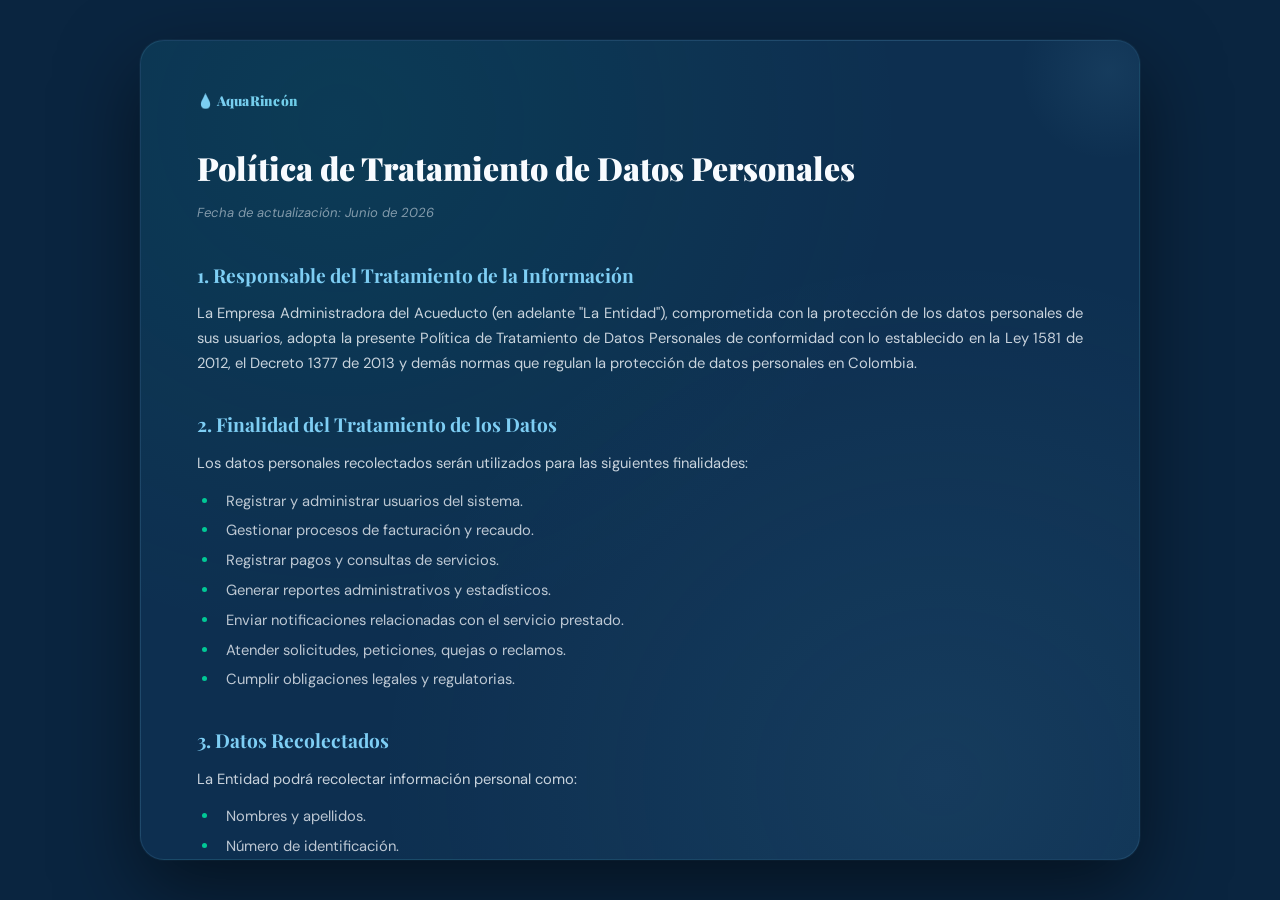
<file: templates/tratamiento_de_datos.html>
<!DOCTYPE html>
<html lang="es">
<head>
  <meta charset="UTF-8">
  <meta name="viewport" content="width=device-width, initial-scale=1.0">
  <title>Política de Tratamiento de Datos Personales · AquaRincón</title>
  <link href="https://fonts.googleapis.com/css2?family=Playfair+Display:wght@400;700;900&family=DM+Sans:wght@300;400;500;600&display=swap" rel="stylesheet"/>
  <style>
    * { margin: 0; padding: 0; box-sizing: border-box; }
    html { scroll-behavior: smooth; }

    body {
      background: #0a2540;
      color: #f8fbff;
      font-family: 'DM Sans', sans-serif;
      line-height: 1.7;
      min-height: 100vh;
      display: flex;
      justify-content: center;
      padding: 2.5rem 1rem;
    }

    .page-card {
      width: min(1000px, 100%);
      background:
        radial-gradient(ellipse at 20% 10%, rgba(0,200,150,0.08), transparent 50%),
        radial-gradient(ellipse at 80% 90%, rgba(126,206,244,0.08), transparent 50%),
        #0d2f50;
      border-radius: 24px;
      border: 1px solid rgba(126,206,244,0.12);
      box-shadow: 0 30px 80px rgba(0,0,0,0.5), 0 0 0 1px rgba(126,206,244,0.06);
      padding: 3rem 3.5rem;
      position: relative;
      overflow-y: auto;
      max-height: calc(100vh - 5rem);
    }

    .page-card::before {
      content: '';
      position: absolute;
      top: -60px; right: -60px;
      width: 180px; height: 180px;
      background: radial-gradient(circle, rgba(126,206,244,0.08), transparent 70%);
      border-radius: 50%;
      pointer-events: none;
    }

    .brand {
      font-family: 'Playfair Display', serif;
      font-size: 0.85rem;
      font-weight: 900;
      background: linear-gradient(135deg, #7ecef4, #00c896);
      -webkit-background-clip: text;
      background-clip: text;
      -webkit-text-fill-color: transparent;
      color: transparent;
      margin-bottom: 1.8rem;
      letter-spacing: 0.02em;
    }

    h1 {
      font-family: 'Playfair Display', serif;
      font-size: 2rem;
      font-weight: 900;
      color: #f8fbff;
      margin-bottom: 0.4rem;
    }

    .fecha {
      font-size: 0.82rem;
      color: rgba(248,251,255,0.5);
      margin-bottom: 2.2rem;
      font-style: italic;
    }

    h2 {
      font-family: 'Playfair Display', serif;
      font-size: 1.2rem;
      font-weight: 700;
      color: #7ecef4;
      margin-top: 2rem;
      margin-bottom: 0.6rem;
    }

    p {
      font-size: 0.92rem;
      color: rgba(248,251,255,0.8);
      text-align: justify;
      margin-bottom: 0.8rem;
    }

    ul {
      margin-left: 1.4rem;
      margin-bottom: 0.8rem;
    }

    ul li {
      font-size: 0.92rem;
      color: rgba(248,251,255,0.75);
      margin-bottom: 0.3rem;
      padding-left: 0.4rem;
    }

    ul li::marker {
      color: #00c896;
    }

    hr {
      border: none;
      height: 1px;
      background: linear-gradient(90deg, transparent, rgba(126,206,244,0.15), transparent);
      margin: 1.8rem 0;
    }

    .accept-bar {
      display: flex;
      flex-direction: column;
      align-items: center;
      gap: 0.8rem;
      margin: 1.5rem 0 0.8rem;
    }

    .btn-accept {
      padding: 0.9rem 2.4rem;
      border: none;
      background: linear-gradient(135deg, #1a8fd1, #00c896);
      color: #0a2540;
      font-family: 'DM Sans', sans-serif;
      font-size: 1rem;
      font-weight: 700;
      border-radius: 100px;
      cursor: pointer;
      letter-spacing: 0.02em;
      transition: transform 0.25s, box-shadow 0.25s;
      box-shadow: 0 4px 20px rgba(0,200,150,0.3);
    }

    .btn-accept:hover {
      transform: translateY(-2px);
      box-shadow: 0 8px 28px rgba(0,200,150,0.45);
    }

    .btn-cancel {
      font-size: 0.82rem;
      color: rgba(248,251,255,0.5);
      text-decoration: none;
      transition: color 0.2s;
    }

    .btn-cancel:hover {
      color: #7ecef4;
    }

    .footer-note {
      text-align: center;
      font-size: 0.75rem;
      color: rgba(248,251,255,0.3);
      margin-top: 0.5rem;
    }
  </style>
</head>
<body>

<div class="page-card">

  <div class="brand">💧 AquaRincón</div>
  <h1>Política de Tratamiento de Datos Personales</h1>

  <p class="fecha">Fecha de actualización: Junio de 2026</p>

  <h2>1. Responsable del Tratamiento de la Información</h2>
  <p>La Empresa Administradora del Acueducto (en adelante "La Entidad"), comprometida con la protección de los datos personales de sus usuarios, adopta la presente Política de Tratamiento de Datos Personales de conformidad con lo establecido en la Ley 1581 de 2012, el Decreto 1377 de 2013 y demás normas que regulan la protección de datos personales en Colombia.</p>

  <h2>2. Finalidad del Tratamiento de los Datos</h2>
  <p>Los datos personales recolectados serán utilizados para las siguientes finalidades:</p>
  <ul>
    <li>Registrar y administrar usuarios del sistema.</li>
    <li>Gestionar procesos de facturación y recaudo.</li>
    <li>Registrar pagos y consultas de servicios.</li>
    <li>Generar reportes administrativos y estadísticos.</li>
    <li>Enviar notificaciones relacionadas con el servicio prestado.</li>
    <li>Atender solicitudes, peticiones, quejas o reclamos.</li>
    <li>Cumplir obligaciones legales y regulatorias.</li>
  </ul>

  <h2>3. Datos Recolectados</h2>
  <p>La Entidad podrá recolectar información personal como:</p>
  <ul>
    <li>Nombres y apellidos.</li>
    <li>Número de identificación.</li>
    <li>Dirección de residencia.</li>
    <li>Número de teléfono.</li>
    <li>Correo electrónico.</li>
    <li>Información relacionada con la prestación del servicio.</li>
  </ul>

  <h2>4. Derechos del Titular</h2>
  <p>El titular de los datos personales tiene derecho a:</p>
  <ul>
    <li>Conocer, actualizar y rectificar sus datos personales.</li>
    <li>Solicitar prueba de la autorización otorgada.</li>
    <li>Ser informado sobre el uso dado a sus datos.</li>
    <li>Presentar consultas o reclamos relacionados con sus datos.</li>
    <li>Revocar la autorización otorgada cuando sea procedente.</li>
    <li>Solicitar la supresión de sus datos cuando la ley lo permita.</li>
  </ul>

  <h2>5. Seguridad de la Información</h2>
  <p>La Entidad implementará medidas técnicas, administrativas y organizacionales razonables para proteger los datos personales contra pérdida, acceso no autorizado, alteración, divulgación o uso indebido.</p>

  <h2>6. Transferencia y Transmisión de Datos</h2>
  <p>La información personal no será vendida, cedida o compartida con terceros sin autorización del titular, salvo en los casos previstos por la ley o requeridos por autoridad competente.</p>

  <h2>7. Vigencia de la Información</h2>
  <p>Los datos personales permanecerán almacenados durante el tiempo necesario para cumplir las finalidades descritas en esta política y las obligaciones legales correspondientes.</p>

  <h2>8. Autorización del Titular</h2>
  <p>Al registrarse en el sistema y aceptar esta política, el titular autoriza de manera previa, expresa e informada el tratamiento de sus datos personales para las finalidades aquí descritas.</p>

  <h2>9. Contacto</h2>
  <p>Para consultas, solicitudes o reclamos relacionados con el tratamiento de datos personales, puede comunicarse con la administración de la entidad a través de los canales oficiales de atención.</p>

  <hr>

  <div class="accept-bar">
    <button class="btn-accept" onclick="aceptarYCerrar()">✓ Acepto la Política de Tratamiento de Datos</button>
    <a href="javascript:void(0)" onclick="volverSinAceptar()" class="btn-cancel">← Volver sin aceptar</a>
  </div>

  <p class="footer-note">AquaRincón — Acueducto Vereda Rincón Santo</p>

</div>

<script>
function aceptarYCerrar() {
  if (window.opener && !window.opener.closed) {
    var cb = window.opener.document.getElementById('reg-consent');
    if (cb) {
      cb.checked = true;
      var evt = new Event('change', { bubbles: true });
      cb.dispatchEvent(evt);
    }
    window.opener.focus();
    window.close();
  } else {
    window.location.href = '/login';
  }
}

function volverSinAceptar() {
  if (window.opener && !window.opener.closed) {
    window.opener.focus();
    window.close();
  } else {
    window.location.href = '/login';
  }
}
</script>

</body>
</html>
</file>
